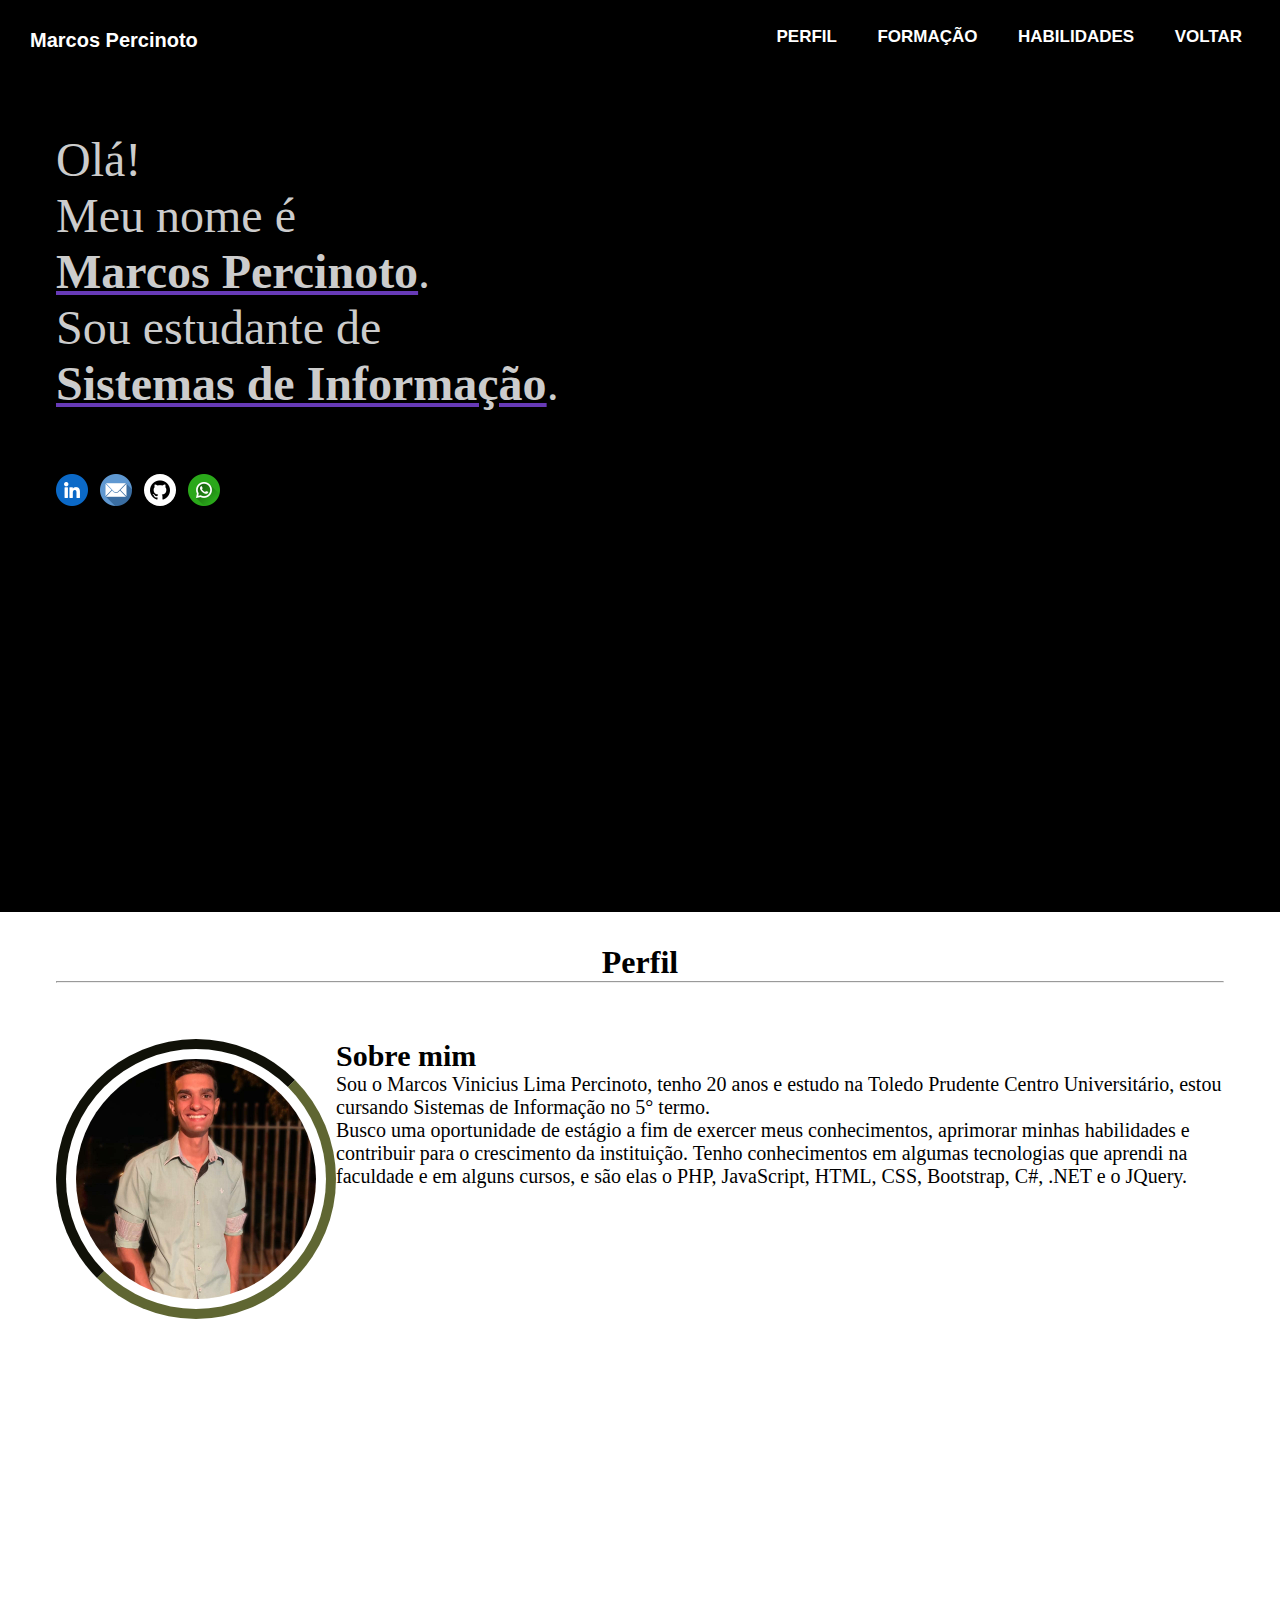
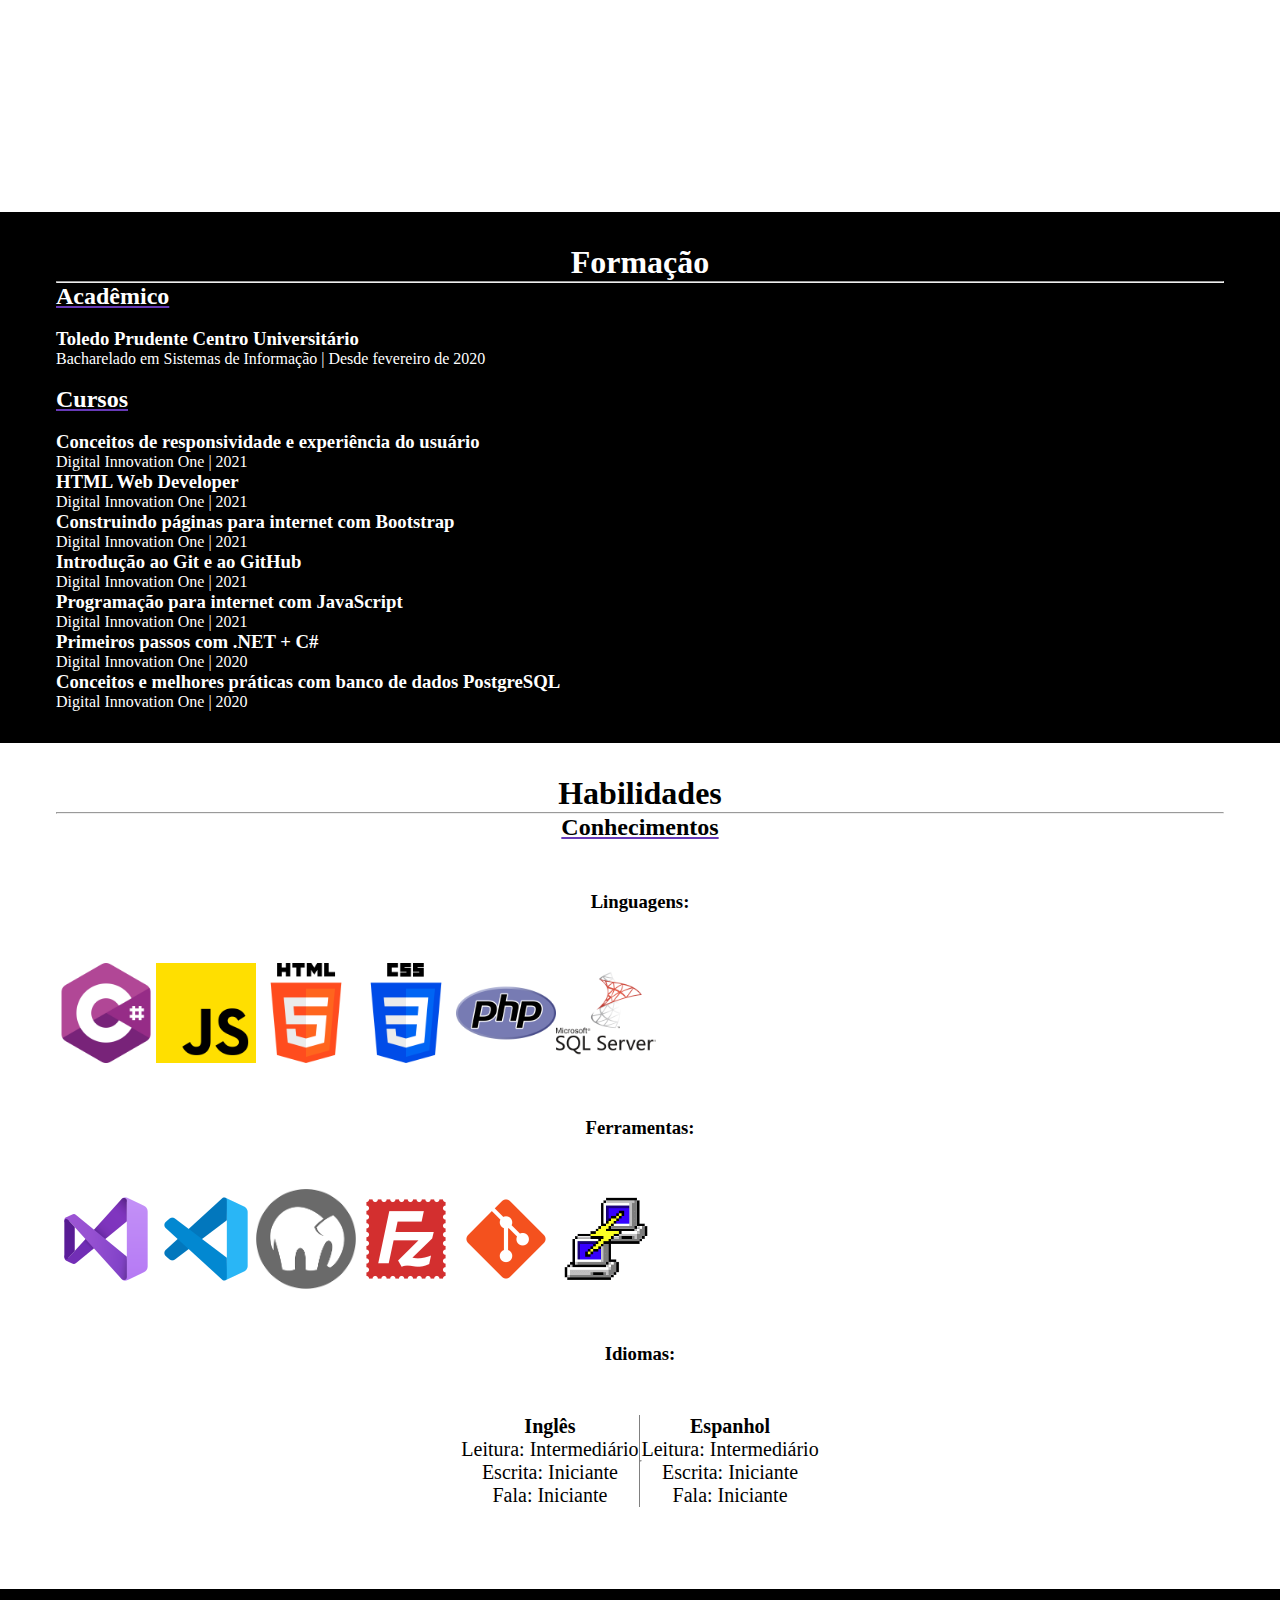
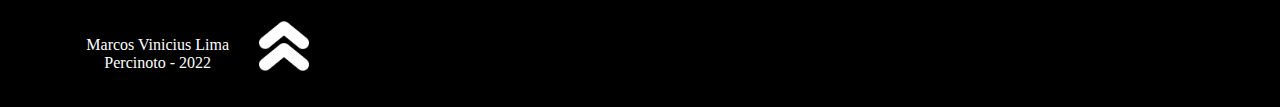
<file: Curriculo/aluno.html>
<!DOCTYPE html>
<html lang="pt-br">
<head>
    <meta charset="UTF-8">
    <meta http-equiv="X-UA-Compatible" content="IE=edge">
    <meta name="viewport" content="width=device-width, initial-scale=1.0">
    <!-- Meta tags Obrigatórias -->
    <meta charset="utf-8">
    <meta name="viewport" content="width=device-width, initial-scale=1, shrink-to-fit=no">

    <!-- Bootstrap CSS -->
    <link rel="stylesheet" href="https://stackpath.bootstrapcdn.com/bootstrap/4.1.3/css/bootstrap.min.css" integrity="sha384-MCw98/SFnGE8fJT3GXwEOngsV7Zt27NXFoaoApmYm81iuXoPkFOJwJ8ERdknLPMO" crossorigin="anonymous">

    <link rel="stylesheet" href="aluno.css">
    <title>Marcos Percinoto</title>
</head>
<body>
    <nav class="menu container-fluid">
        <input type="checkbox" id="check">
        <label for="check" class="checkbtn">
            <img class="img-fluid" src="../imagens/icon-menu.png" width="30"/>
        </label>
        <label class="logo">Marcos Percinoto</label>
        <ul class="submenu">
            <li><a href="#perfil" id="ancora-perfil">Perfil</a></li>
            <li><a href="#formacao" id="ancora-formacao">Formação</a></li>
            <li><a href="#habilidades" id="ancora-habilidades">Habilidades</a></li>
            <li><a href="../index.html">Voltar</a></li>
        </ul>
	</nav>
    <main>
        <section id="inicio">
            <section class="textosInicio">
                <p>Olá!</p>
                <p>Meu nome é <br> <strong><span class="underline">Marcos Percinoto</span></strong>.</p>
                <p>Sou estudante de <br> <strong><span class="underline">Sistemas de Informação</span></strong>.</p>
            </section>
            <div class="contatos">
                <a href="https://www.linkedin.com/in/marcos-percinoto/" target="_blank"><img class="img-fluid efeitoImg" src="../imagens/linkedin.png" width="32"></a>
                <a href="mailto:marcos.percinoto@hotmail.com" target="_blank"><img class="img-fluid efeitoImg" src="../imagens/email.png" width="32"></a>
                <a href="https://github.com/percinotom" target="_blank"><img src="../imagens/github.png" class="github img-fluid efeitoImg" width="32"></a>
                <a href="https://wa.me/5518998025581" target="_blank"><img class="img-fluid efeitoImg" src="../imagens/whatsapp.png" width="32"></a>
            </div>
        </section>
        <section id="perfil">
            <div class="container">
                <h1><strong>Perfil</strong></h1>
            </div>
            <hr>
            <div class="container sobre">
                <div class="col-lg-4 centralizarImg">
                    <img class="perfil img-fluid" src="../imagens/fotoperfil.jpg" alt="Foto de perfil" width="280">
                </div>
                <div class="col-lg-8 textoSobre">
                    <h2>Sobre mim</h2>
                    <p>Sou o Marcos Vinicius Lima Percinoto, tenho 20 anos e estudo na Toledo Prudente Centro Universitário, estou cursando Sistemas de Informação no 5° termo.</p>
                    <p> Busco uma oportunidade de estágio a fim de exercer meus conhecimentos, aprimorar minhas habilidades e contribuir para o crescimento da instituição. Tenho conhecimentos em algumas tecnologias que aprendi na faculdade e em alguns cursos, e são elas o PHP, JavaScript, HTML, CSS, Bootstrap, C#, .NET e o JQuery.</p>
                </div>
            </div>
        </section>
        <section id="formacao">
            <div class="container">
                <h1><strong>Formação</strong></h1>
            </div>
            <hr style="background-color: #fff;">
            <section class="blocoFormacao">
                <div class="container academico">
                    <div class="col-lg-12">
                        <h2 class="underline">Acadêmico</h2>
                    </div>
                    <br>
                    <div class="col-lg-12 efeito">
                        <h3><a href="https://toledoprudente.edu.br/Cursos/faculdade-de-sistemas-de-informacao" target="_blank">Toledo Prudente Centro Universitário</a></h3>
                        <p>Bacharelado em Sistemas de Informação | Desde fevereiro de 2020</p>
                    </div>
                </div>
                <br>
                <div class="container cursos">
                    <div class="col-lg-12">
                        <h2 class="underline">Cursos</h2>
                    </div>
                    <br>
                    <div class="col-lg-12 efeito">
                        <h3><a href="https://www.dio.me/certificate/EFFB79AF/share" target="_blank">
                            Conceitos de responsividade e experiência do usuário</a></h3>
                        <p>Digital Innovation One | 2021</p>
                    </div>
                    <div class="col-lg-12 efeito">
                        <h3><a href="https://www.dio.me/certificate/64E7A906/share" target="_blank">HTML Web Developer</a></h3>
                        <p>Digital Innovation One | 2021</p>
                    </div>
                    <div class="col-lg-12 efeito">
                        <h3><a href="https://www.dio.me/certificate/F46E13E7/share" target="_blank">
                            Construindo páginas para internet com Bootstrap</a></h3>
                        <p>Digital Innovation One | 2021</p>
                    </div>
                    <div class="col-lg-12 efeito">
                        <h3><a href="https://www.dio.me/certificate/CDA445FD/share" target="_blank">Introdução ao Git e ao GitHub</a></h3>
                        <p>Digital Innovation One | 2021</p>
                    </div>
                    <div class="col-lg-12 efeito">
                        <h3><a href="https://www.dio.me/certificate/ADAFFB0B/share" target="_blank">Programação para internet com JavaScript</a></h3>
                        <p>Digital Innovation One | 2021</p>
                    </div>
                    <div class="col-lg-12 efeito">
                        <h3><a href="https://www.dio.me/certificate/ACBFD40D/share" target="_blank">Primeiros passos com .NET + C#</a></h3>
                        <p>Digital Innovation One | 2020</p>
                    </div>
                    <div class="col-lg-12 efeito">
                        <h3><a href="https://www.dio.me/certificate/19630C40/share" target="_blank">Conceitos e melhores práticas com banco de dados
                            PostgreSQL</a></h3>
                        <p>Digital Innovation One | 2020</p>
                    </div>
                </div>
            </section>
        </section>
        <section id="habilidades">
            <div class="container">
                <h1><strong>Habilidades</strong></h1>
            </div>
            <hr>
            <div class="container">
                <div>
                    <h2 class="underline"><strong>Conhecimentos</strong></h2>
                </div>
            </div>
            <div class="container conhecimentos">
                <div class="col-lg-12">
                    <h3>Linguagens:</h3>
                </div>
                <div class="container icones">
                    <div class="col-md-2">
                        <img class="img-fluid efeitoImg" src="../imagens/c-sharp.png" width="100">
                    </div>
                    <div class="col-md-2">
                        <img class="img-fluid efeitoImg" src="../imagens/js.png" width="100">
                    </div>
                    <div class="col-md-2">
                        <img class="img-fluid efeitoImg" src="../imagens/html-5.png" width="100">
                    </div>
                    <div class="col-md-2">
                        <img class="img-fluid efeitoImg" src="../imagens/css-3.png" width="100">
                    </div>
                    <div class="col-md-2">
                        <img class="img-fluid efeitoImg" src="../imagens/php.png" width="100">
                    </div>
                    <div class="col-md-2">
                        <img class="img-fluid efeitoImg" src="../imagens/sql-server.png" width="100">
                    </div>
                </div>
                <div class="col-lg-12">
                    <h3>Ferramentas:</h3>
                </div>
                <div class="container icones">
                    <div class="col-md-2">
                        <img class="img-fluid efeitoImg" src="../imagens/visual-studio.png" width="100">
                    </div>
                    <div class="col-md-2">
                        <img class="img-fluid efeitoImg" src="../imagens/visual-studio-code.png" width="100">
                    </div>
                    <div class="col-md-2">
                        <img class="img-fluid efeitoImg" src="../imagens/mamp.png" width="100">
                    </div>
                    <div class="col-md-2">
                        <img class="img-fluid efeitoImg" src="../imagens/filezilla.png" width="100">
                    </div>
                    <div class="col-md-2">
                        <img class="img-fluid efeitoImg" src="../imagens/git.png" width="100">
                    </div>
                    <div class="col-md-2">
                        <img class="img-fluid efeitoImg" src="../imagens/putty.png" width="100">
                    </div>
                </div>
                <div class="col-lg-12">
                    <h3>Idiomas:</h3>
                </div>
                <div class="container idiomas">
                    <div class="col-lg-6 barra">
                        <div>
                            <p><strong>Inglês</strong></p>
                            
                        </div>
                        <div>
                            <p>Leitura: Intermediário</p>
                            <p>Escrita: Iniciante</p>
                            <p>Fala: Iniciante</p>
                        </div>
                    </div>
                    <hr>
                    <div class="col-lg-6">
                        <div>
                            <p><strong>Espanhol</strong></p>
                            
                        </div>
                        <div>
                            <p>Leitura: Intermediário</p>
                            <p>Escrita: Iniciante</p>
                            <p>Fala: Iniciante</p>
                        </div>
                    </div>
                </div>
            </div>
        </section>
        <footer>
            <section class="rodape">
                <div class="container">
                    <div style="float: right;">
                        <a href="#"><img class="img-fluid efeitoImg" src="../imagens/seta-dupla-para-cima.png" width="50"></a>
                    </div>
                    <div style="margin-top: 15px;">
                        <p>Marcos Vinicius Lima Percinoto - 2022</p>
                    </div>
                </div>
            </section>
        </footer>
    </main>
    <footer>
        
    </footer>
    <!-- JavaScript (Opcional) -->
    <script src="ancora.js"></script>
    <!-- jQuery primeiro, depois Popper.js, depois Bootstrap JS -->
    <script src="https://code.jquery.com/jquery-3.3.1.slim.min.js" integrity="sha384-q8i/X+965DzO0rT7abK41JStQIAqVgRVzpbzo5smXKp4YfRvH+8abtTE1Pi6jizo" crossorigin="anonymous"></script>
    <script src="https://cdnjs.cloudflare.com/ajax/libs/popper.js/1.14.3/umd/popper.min.js" integrity="sha384-ZMP7rVo3mIykV+2+9J3UJ46jBk0WLaUAdn689aCwoqbBJiSnjAK/l8WvCWPIPm49" crossorigin="anonymous"></script>
    <script src="https://stackpath.bootstrapcdn.com/bootstrap/4.1.3/js/bootstrap.min.js" integrity="sha384-ChfqqxuZUCnJSK3+MXmPNIyE6ZbWh2IMqE241rYiqJxyMiZ6OW/JmZQ5stwEULTy" crossorigin="anonymous"></script>
</body>
</html>
</file>
<file: Curriculo/aluno.css>
* {
	padding: 0;
	margin: 0;
	text-decoration: none;
	list-style: none;
	box-sizing: border-box;
}

html{
    scroll-behavior: smooth;
}

nav {
	background: #000;
	height: 100px;
	width: 100%;
    font-family: 'Segoe UI', Tahoma, Geneva, Verdana, sans-serif;
}

label.logo {
	color: white;
	font-size: 20px;
	line-height: 80px;
	padding: 0 30px;
	font-weight: bold;
    font-family: 'Segoe UI', Tahoma, Geneva, Verdana, sans-serif;
}
nav ul {
	float: right;
	margin-right: 20px;
}
nav ul li {
	display: inline-flex;
	line-height: 60px;
	margin: 0 5px;
}
nav ul li a {
	color: white;
	font-size: 17px;
	padding: 7px 13px;
	border-radius: 3px;
	text-transform: uppercase;
    font-weight: bold;
    font-family: 'Segoe UI', Tahoma, Geneva, Verdana, sans-serif;
}
a:hover {
	transform: scale(1.05);
    color: #ccc;
    text-decoration: none;
}
.checkbtn {
	color: white;
	float: right;
	line-height: 80px;
	margin-right: 40px;
	cursor: pointer;
	display: none;
}
#check {
	display: none;
}

.dropdown-menu{
    background-color: #000;
	padding: 0 5px;
	margin-top: 80px;
}

.dropdown-item{
    background: #000;
    color: #ccc;
	font-size: 15px;
	font-weight: bold;
	font-family: 'Segoe UI', Tahoma, Geneva, Verdana, sans-serif;
}

.dropdown-item:hover{
	background: #000;
	color: #ccc;
}

@media (max-width: 858px){
    .submenu.ativo{
        transform: translateX(0);
    }

    .checkbtn li{
        display: block;
    }

	.checkbtn {
		display: block;
	}
	.submenu {
		position: fixed;
		width: 100%;
		height: 100vh;
		background: rgb(14, 13, 13);
		top: 80px;
		left: 0;
		text-align: center;
        transition: all 0.5s ease;
        transform: translateX(-100%);
	}
	nav ul li{
		display: flex;
        justify-content: center;
		margin: 50px 0;
		line-height: 30px;
	}
	nav ul li a {
		font-size: 20px;
        font-weight: bold;
        font-family: 'Segoe UI', Tahoma, Geneva, Verdana, sans-serif;
	}
	a:hover {
		background: none;
        text-decoration: none;
		color: #ccc;
        transform: scale(1.05);
	}
	#check:checked ~ ul {
		left: 0;
	}
}

.body{
    display: flex;
    min-height: 100vh;
    font-family: 'Segoe UI', Tahoma, Geneva, Verdana, sans-serif;
    line-height: normal;
    color: #fff;
}

#inicio{
    padding: 2rem 3.5rem;
    background-color: #000;
    height: calc(100vh - 88px);
    color: #CCCCCC;
    font-size: 3rem;
    margin: 0;
    line-height: 3.5rem;
}

.textosInicio{
    padding: 0;
}

.underline{
    text-decoration: underline;
    text-decoration-color: #673ab7;
}

.contatos{
    margin-top: 50px;
}

.github{
    border-radius: 50%;
}

/*Sessão do perfil*/

#perfil{
    padding: 2rem 3.5rem;
    background-color: #fff;
    color: #000;
    margin: 0;
    display: flex;
    flex-direction: column;
    text-align: center;
    height: 100vh;
}

.sobre{
    margin-top: 3.5rem;
    display: flex;
    flex-direction: row;
    text-align: left;
    font-size: 20px;
}

.div img{
    width: 100%;
    max-width: 280px;
    height: auto;
    
}

.perfil{
    border-radius: 50%;
    border: 10px solid #999;
    padding: 10px;
    border: 10px inset #5f6632;
}

.centralizarImg{
    text-align: center;
}

/*Sessão da formação*/

#formacao{
    padding: 2rem 3.5rem;
    background-color: #000;
    color: #fff;
    margin: 0;
    display: flex;
    flex-direction: column;
    text-align: center;
    height: 100%;
}

.academico{
    text-align: left;
    align-items: center;
}

.cursos{
    text-align: left;
}

.efeito:hover{
    transform: scale(1.02);
    color: #ccc;
}

a{
    text-decoration: none;
    color: #fff;
}

a:hover{
    text-decoration: none;
    color: #ccc;
}

#habilidades{
    padding: 2rem 3.5rem;
    background-color: #fff;
    color: #000;
    margin: 0;
    display: flex;
    flex-direction: column;
    text-align: center;
    height: 100%;
}

.links{
    font-size: 1rem;
}

.rodape{
    padding: 2rem 3.5rem;
    background-color: #000;
    color: #fff;
    margin: 0;
    display: flex;
    text-align: center;
    height: 100%;
}

.icones{
    margin: 50px 0;
    display: flex;
    flex-wrap: wrap;
    align-items: center;
    padding: 0;
}


.efeitoImg:hover{
    transform: scale(1.10);
}

.conhecimentos{
    margin-top: 50px;
    text-align: center;
}

.idiomas{
    display: flex;
    justify-content: center;
    align-items: center;
    text-align: center;
    margin: 50px 0;
    font-size: 20px;
}

@media (max-width: 992px) {
    .sobre{
        margin-top: 3.5rem;
        display: flex;
        flex-direction: column;
        text-align: center;
        font-size: 18px;
    }
    
    .textoSobre{
        padding-top: 2.5rem;
    }

    .idiomas{
        font-size: 18px;
    }

    #perfil{
        height: 100%;
    }

    #inicio{
        padding: 2rem 3.5rem;
        font-size: 2.5rem;
        margin: 0;
        line-height: 3rem;
    }
    
    .icones img{
        margin-top: 20px;
    }
}

@media (max-width: 450px){
    #inicio{
        height: 100%;
    }
}

.barra{
    border-right: 1px solid grey;
}
</file>
